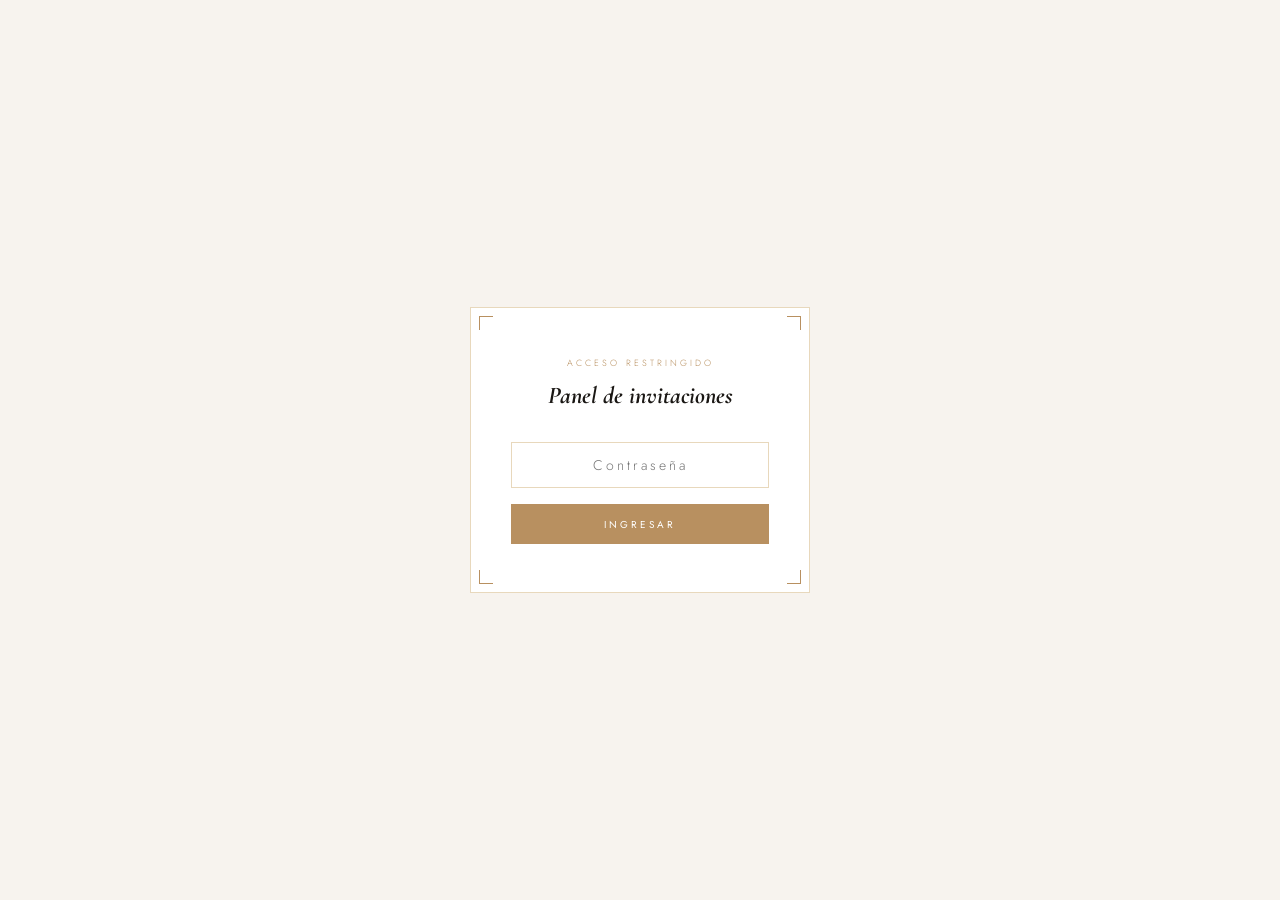
<file: admin-panel.html>
<!DOCTYPE html>
<html lang="es">
<head>
<meta charset="UTF-8" />
<meta name="viewport" content="width=device-width, initial-scale=1.0" />
<title>Panel Admin — Invitaciones</title>
<link rel="preconnect" href="https://fonts.googleapis.com" />
<link href="https://fonts.googleapis.com/css2?family=Jost:wght@300;400;500&family=Cormorant+Garamond:ital,wght@0,400;1,300&display=swap" rel="stylesheet" />
<style>
  *, *::before, *::after { box-sizing: border-box; margin: 0; padding: 0; }

  :root {
    --cream: #f7f3ee;
    --ink: #1a1714;
    --ink-soft: #4a443e;
    --gold: #b89060;
    --gold-light: #e8d8bc;
    --line: rgba(184,144,96,0.25);
    --green: #4a7a40;
    --green-bg: #edf5e8;
    --red: #8b3a3a;
    --red-bg: #f8eded;
  }

  html, body {
    min-height: 100vh;
    background: var(--cream);
    font-family: 'Jost', sans-serif;
    font-weight: 300;
    color: var(--ink);
  }

  /* ── Login ── */
  #login-screen {
    display: flex;
    align-items: center;
    justify-content: center;
    min-height: 100vh;
    padding: 2rem;
  }

  .login-box {
    background: #fff;
    border: 1px solid var(--gold-light);
    padding: 3rem 2.5rem;
    width: 100%;
    max-width: 340px;
    position: relative;
  }
  .login-box::before, .login-box::after,
  .login-box .c-bl, .login-box .c-br {
    content: '';
    position: absolute;
    width: 14px; height: 14px;
    border-color: var(--gold);
    border-style: solid;
  }
  .login-box::before { top:8px; left:8px;   border-width: 1px 0 0 1px; }
  .login-box::after  { top:8px; right:8px;  border-width: 1px 1px 0 0; }
  .login-box .c-bl   { bottom:8px; left:8px;  border-width: 0 0 1px 1px; }
  .login-box .c-br   { bottom:8px; right:8px; border-width: 0 1px 1px 0; }

  .login-eyebrow {
    font-size: 9px;
    letter-spacing: 3px;
    text-transform: uppercase;
    color: var(--gold);
    text-align: center;
    margin-bottom: 0.75rem;
  }
  .login-title {
    font-family: 'Cormorant Garamond', serif;
    font-size: 1.5rem;
    font-style: italic;
    text-align: center;
    margin-bottom: 2rem;
  }

  input[type="password"] {
    width: 100%;
    border: 1px solid var(--gold-light);
    background: transparent;
    padding: 0.75rem 1rem;
    font-family: 'Jost', sans-serif;
    font-size: 14px;
    font-weight: 300;
    color: var(--ink);
    outline: none;
    text-align: center;
    letter-spacing: 3px;
    margin-bottom: 1rem;
    transition: border-color 0.2s;
  }
  input[type="password"]:focus { border-color: var(--gold); }

  .btn-gold {
    width: 100%;
    padding: 0.8rem;
    background: var(--gold);
    border: none;
    color: #fff;
    font-family: 'Jost', sans-serif;
    font-size: 10px;
    letter-spacing: 3px;
    text-transform: uppercase;
    cursor: pointer;
    transition: opacity 0.2s;
  }
  .btn-gold:hover { opacity: 0.85; }

  .login-error {
    font-size: 12px;
    color: var(--red);
    text-align: center;
    margin-top: 0.75rem;
    display: none;
  }

  /* ── Dashboard ── */
  #dashboard { display: none; }

  header {
    background: #fff;
    border-bottom: 1px solid var(--line);
    padding: 1.25rem 2rem;
    display: flex;
    align-items: center;
    justify-content: space-between;
  }
  .header-title {
    font-family: 'Cormorant Garamond', serif;
    font-size: 1.2rem;
    font-style: italic;
  }
  .header-eyebrow {
    font-size: 9px;
    letter-spacing: 2px;
    text-transform: uppercase;
    color: var(--gold);
    margin-bottom: 2px;
  }

  .btn-refresh {
    padding: 0.5rem 1rem;
    border: 1px solid var(--gold-light);
    background: transparent;
    font-family: 'Jost', sans-serif;
    font-size: 10px;
    letter-spacing: 2px;
    text-transform: uppercase;
    color: var(--gold);
    cursor: pointer;
    transition: all 0.2s;
  }
  .btn-refresh:hover { background: var(--gold); color: #fff; border-color: var(--gold); }

  .main {
    max-width: 900px;
    margin: 0 auto;
    padding: 2rem 1.5rem;
  }

  /* ── Stats ── */
  .stats-grid {
    display: grid;
    grid-template-columns: repeat(3, 1fr);
    gap: 12px;
    margin-bottom: 2rem;
  }

  .stat-card {
    background: #fff;
    border: 1px solid var(--gold-light);
    padding: 1.25rem 1.5rem;
    text-align: center;
  }
  .stat-num {
    font-family: 'Cormorant Garamond', serif;
    font-size: 2.5rem;
    font-weight: 400;
    color: var(--ink);
    line-height: 1;
    margin-bottom: 0.4rem;
  }
  .stat-label {
    font-size: 9px;
    letter-spacing: 2px;
    text-transform: uppercase;
    color: var(--gold);
  }

  /* ── Generator ── */
  .section-title {
    font-size: 9px;
    letter-spacing: 3px;
    text-transform: uppercase;
    color: var(--ink-soft);
    margin-bottom: 1rem;
    padding-bottom: 0.5rem;
    border-bottom: 1px solid var(--line);
  }

  .generator-box {
    background: #fff;
    border: 1px solid var(--gold-light);
    padding: 1.5rem;
    margin-bottom: 2rem;
  }
  .gen-row {
    display: flex;
    gap: 10px;
    align-items: stretch;
  }
  .gen-input {
    flex: 1;
    border: 1px solid var(--gold-light);
    background: transparent;
    padding: 0.65rem 1rem;
    font-family: 'Jost', sans-serif;
    font-size: 13px;
    font-weight: 300;
    color: var(--ink);
    outline: none;
    transition: border-color 0.2s;
  }
  .gen-input:focus { border-color: var(--gold); }

  .btn-gen {
    padding: 0 1.25rem;
    background: var(--ink);
    border: none;
    color: #fff;
    font-family: 'Jost', sans-serif;
    font-size: 10px;
    letter-spacing: 2px;
    text-transform: uppercase;
    cursor: pointer;
    white-space: nowrap;
    transition: opacity 0.2s;
  }
  .btn-gen:hover { opacity: 0.75; }

  .gen-result {
    display: none;
    margin-top: 1rem;
    padding: 0.85rem 1rem;
    background: var(--cream);
    border: 1px solid var(--gold-light);
    display: flex;
    align-items: center;
    justify-content: space-between;
    gap: 10px;
    flex-wrap: wrap;
  }
  .gen-url {
    font-family: 'Jost', sans-serif;
    font-size: 12px;
    color: var(--ink-soft);
    word-break: break-all;
    flex: 1;
  }
  .btn-copy {
    padding: 0.4rem 0.85rem;
    border: 1px solid var(--gold);
    background: transparent;
    color: var(--gold);
    font-family: 'Jost', sans-serif;
    font-size: 10px;
    letter-spacing: 2px;
    text-transform: uppercase;
    cursor: pointer;
    white-space: nowrap;
    transition: all 0.2s;
    flex-shrink: 0;
  }
  .btn-copy:hover { background: var(--gold); color: #fff; }
  .copy-ok { font-size: 11px; color: var(--green); display: none; }

  /* ── Table ── */
  .table-wrap {
    background: #fff;
    border: 1px solid var(--gold-light);
    overflow-x: auto;
  }

  table {
    width: 100%;
    border-collapse: collapse;
    font-size: 13px;
  }
  thead tr {
    border-bottom: 1px solid var(--gold-light);
  }
  th {
    font-size: 9px;
    letter-spacing: 2px;
    text-transform: uppercase;
    color: var(--gold);
    font-weight: 400;
    padding: 1rem 1.25rem;
    text-align: left;
    white-space: nowrap;
  }
  td {
    padding: 0.85rem 1.25rem;
    border-bottom: 1px solid var(--line);
    color: var(--ink-soft);
    vertical-align: middle;
  }
  tr:last-child td { border-bottom: none; }
  tr:hover td { background: #faf8f5; }

  .td-name {
    font-family: 'Cormorant Garamond', serif;
    font-size: 15px;
    font-style: italic;
    color: var(--ink);
  }
  .badge {
    display: inline-block;
    padding: 3px 10px;
    font-size: 10px;
    letter-spacing: 1px;
    border-radius: 2px;
    font-family: 'Jost', sans-serif;
  }
  .badge-yes { background: var(--green-bg); color: var(--green); }
  .badge-no  { background: var(--red-bg);   color: var(--red); }
  .badge-pending { background: #f0f0e8; color: #888; }

  .empty-state {
    text-align: center;
    padding: 3rem;
    color: var(--gold);
    font-family: 'Cormorant Garamond', serif;
    font-size: 1.1rem;
    font-style: italic;
  }
  .loading { color: var(--gold); text-align: center; padding: 2rem; font-size: 13px; letter-spacing: 2px; }
</style>
</head>
<body>

<!-- LOGIN -->
<div id="login-screen">
  <div class="login-box">
    <div class="c-bl"></div><div class="c-br"></div>
    <p class="login-eyebrow">Acceso restringido</p>
    <h1 class="login-title">Panel de invitaciones</h1>
    <input type="password" id="password-input" placeholder="Contraseña" onkeydown="if(event.key==='Enter')login()" />
    <button class="btn-gold" onclick="login()">Ingresar</button>
    <p class="login-error" id="login-error">Contraseña incorrecta</p>
  </div>
</div>

<!-- DASHBOARD -->
<div id="dashboard">
  <header>
    <div>
      <p class="header-eyebrow">Panel admin</p>
      <p class="header-title">Gestión de invitaciones</p>
    </div>
    <button class="btn-refresh" onclick="cargarRSVPs()">↻ Actualizar</button>
  </header>

  <div class="main">

    <!-- Stats -->
    <div class="stats-grid">
      <div class="stat-card">
        <div class="stat-num" id="stat-total">—</div>
        <div class="stat-label">Total invitados</div>
      </div>
      <div class="stat-card">
        <div class="stat-num" id="stat-yes" style="color: var(--green)">—</div>
        <div class="stat-label">Confirman asistencia</div>
      </div>
      <div class="stat-card">
        <div class="stat-num" id="stat-no" style="color: var(--red)">—</div>
        <div class="stat-label">No asisten</div>
      </div>
    </div>

    <!-- Generador de links -->
    <div class="generator-box">
      <p class="section-title" style="margin-bottom:1rem;">Generar link personalizado</p>
      <div class="gen-row">
        <input class="gen-input" id="gen-nombre" type="text" placeholder="Nombre del invitado…" oninput="generarLink()" />
        <button class="btn-gen" onclick="copiarLink()">Copiar link</button>
      </div>
      <div class="gen-result" id="gen-result" style="display:none">
        <span class="gen-url" id="gen-url"></span>
        <span class="copy-ok" id="copy-ok">¡Copiado!</span>
      </div>
    </div>

    <!-- Tabla -->
    <p class="section-title">Respuestas recibidas</p>
    <div class="table-wrap">
      <div class="loading" id="loading">Cargando…</div>
      <table id="rsvp-table" style="display:none">
        <thead>
          <tr>
            <th>Invitado/a</th>
            <th>Estado</th>
            <th>Mensaje</th>
            <th>Fecha</th>
          </tr>
        </thead>
        <tbody id="rsvp-body"></tbody>
      </table>
      <div class="empty-state" id="empty-state" style="display:none">
        Aún no hay respuestas
      </div>
    </div>

  </div>
</div>

<script>
// ╔══════════════════════════════════════════════════════╗
// ║  REEMPLAZAR con la URL de tu Google Apps Script      ║
// ╚══════════════════════════════════════════════════════╝
const SCRIPT_URL = "https://script.google.com/macros/s/TU_ID_AQUI/exec";

// ╔══════════════════════════════════════════════════════╗
// ║  URL base de tu GitHub Pages (con index.html)        ║
// ╚══════════════════════════════════════════════════════╝
const BASE_INVITE_URL = "https://TU-USUARIO.github.io/TU-REPO/";

let storedPassword = "";

function login() {
  const pass = document.getElementById("password-input").value;
  const err  = document.getElementById("login-error");
  err.style.display = "none";

  // Validación rápida local (la clave real se verifica en el servidor)
  if (!pass) { err.style.display = "block"; err.textContent = "Ingresá la contraseña"; return; }

  storedPassword = pass;
  document.getElementById("login-screen").style.display = "none";
  document.getElementById("dashboard").style.display = "block";
  cargarRSVPs();
}

async function cargarRSVPs() {
  document.getElementById("loading").style.display = "block";
  document.getElementById("rsvp-table").style.display = "none";
  document.getElementById("empty-state").style.display = "none";

  try {
    const res  = await fetch(`${SCRIPT_URL}?action=list&password=${encodeURIComponent(storedPassword)}`);
    const json = await res.json();

    if (!json.ok) {
      document.getElementById("loading").textContent = "Error: " + json.error;
      return;
    }

    const data = json.data || [];
    actualizarStats(data);
    renderTabla(data);
  } catch (e) {
    document.getElementById("loading").textContent = "Error de red: " + e.message;
  }
}

function actualizarStats(data) {
  const total = data.length;
  const yes   = data.filter(r => r.asiste && r.asiste.includes("Asiste")).length;
  const no    = data.filter(r => r.asiste && r.asiste.includes("No")).length;
  document.getElementById("stat-total").textContent = total;
  document.getElementById("stat-yes").textContent   = yes;
  document.getElementById("stat-no").textContent    = no;
}

function renderTabla(data) {
  document.getElementById("loading").style.display = "none";

  if (data.length === 0) {
    document.getElementById("empty-state").style.display = "block";
    return;
  }

  const tbody = document.getElementById("rsvp-body");
  tbody.innerHTML = "";

  data.forEach(r => {
    const isYes = r.asiste && r.asiste.includes("Asiste") && !r.asiste.includes("No");
    const isNo  = r.asiste && r.asiste.includes("No");
    const badge = isYes
      ? `<span class="badge badge-yes">Asiste</span>`
      : isNo
      ? `<span class="badge badge-no">No asiste</span>`
      : `<span class="badge badge-pending">Pendiente</span>`;

    tbody.innerHTML += `
      <tr>
        <td class="td-name">${r.nombre || "—"}</td>
        <td>${badge}</td>
        <td>${r.mensaje || "<span style='color:#ccc'>—</span>"}</td>
        <td style="font-size:12px; color:#aaa; white-space:nowrap">${r.fecha || ""}</td>
      </tr>`;
  });

  document.getElementById("rsvp-table").style.display = "table";
}

function generarLink() {
  const nombre = document.getElementById("gen-nombre").value.trim();
  const result = document.getElementById("gen-result");
  const urlEl  = document.getElementById("gen-url");

  if (!nombre) { result.style.display = "none"; return; }

  const url = `${BASE_INVITE_URL}?nombre=${encodeURIComponent(nombre)}`;
  urlEl.textContent = url;
  result.style.display = "flex";
}

function copiarLink() {
  const nombre = document.getElementById("gen-nombre").value.trim();
  if (!nombre) return;

  const url = `${BASE_INVITE_URL}?nombre=${encodeURIComponent(nombre)}`;
  navigator.clipboard.writeText(url).then(() => {
    const ok = document.getElementById("copy-ok");
    ok.style.display = "inline";
    setTimeout(() => ok.style.display = "none", 2000);
  });
}
</script>
</body>
</html>
</file>
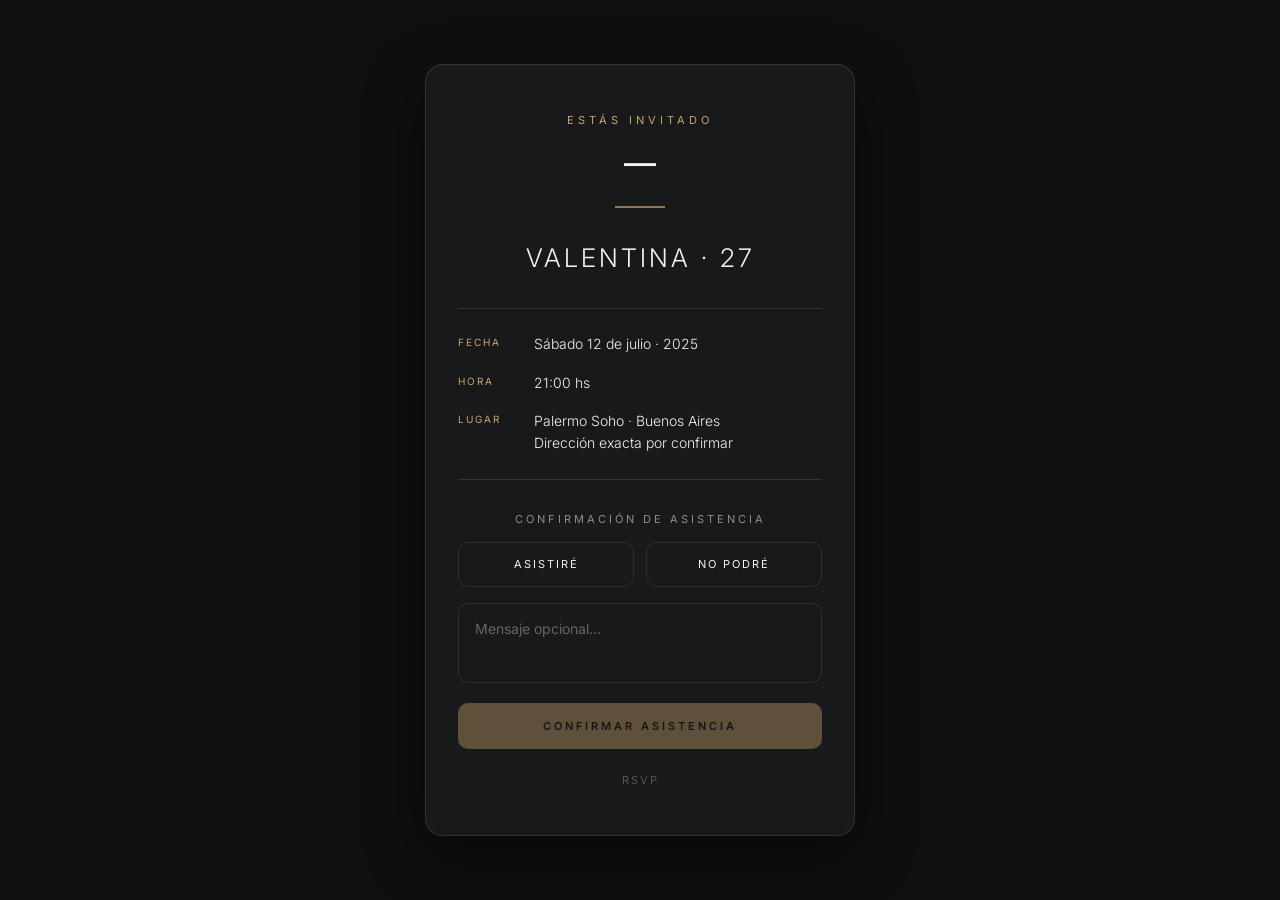
<file: explorar.html>
<!DOCTYPE html>
<html lang="es">
<head>
<meta charset="UTF-8" />
<meta name="viewport" content="width=device-width, initial-scale=1.0" />

<title>Invitación</title>

<link rel="preconnect" href="https://fonts.googleapis.com" />
<link href="https://fonts.googleapis.com/css2?family=Inter:wght@300;400;500;600&display=swap" rel="stylesheet" />

<style>
  /* ───────── RESET ───────── */
  *, *::before, *::after {
    box-sizing: border-box;
    margin: 0;
    padding: 0;
  }

  :root {
    --bg: #0f0f10;
    --card: #18191b;
    --text: #f3f3f3;
    --muted: #8e8e8e;
    --accent: #c9a46b;
    --line: rgba(201,164,107,0.18);
  }

  html, body {
    min-height: 100vh;
    background: var(--bg);
    font-family: 'Inter', sans-serif;
    color: var(--text);
  }

  body {
    display: flex;
    align-items: center;
    justify-content: center;
    padding: 2rem 1rem;
  }

  /* ───────── CARD ───────── */
  .card {
    width: 100%;
    max-width: 430px;
    background: var(--card);
    border: 1px solid var(--line);
    border-radius: 18px;
    padding: 3rem 2rem;
    box-shadow:
      0 20px 60px rgba(0,0,0,0.45),
      inset 0 1px 0 rgba(255,255,255,0.03);
  }

  /* ───────── TYPO ───────── */
  .eyebrow {
    text-align: center;
    font-size: 11px;
    letter-spacing: 4px;
    text-transform: uppercase;
    color: var(--accent);
    margin-bottom: 1rem;
  }

  .guest-name {
    text-align: center;
    font-size: 2rem;
    font-weight: 500;
    letter-spacing: 1px;
    text-transform: uppercase;
    margin-bottom: 1.5rem;
  }

  .divider {
    width: 50px;
    height: 2px;
    background: var(--accent);
    margin: 0 auto 2rem;
    opacity: 0.7;
  }

  .event-title {
    text-align: center;
    font-size: 1.6rem;
    font-weight: 300;
    letter-spacing: 3px;
    text-transform: uppercase;
    margin-bottom: 2rem;
    line-height: 1.4;
  }

  /* ───────── INFO ───────── */
  .info-block {
    border-top: 1px solid var(--line);
    border-bottom: 1px solid var(--line);
    padding: 1.5rem 0;
    margin-bottom: 2rem;
  }

  .info-row {
    display: flex;
    gap: 1rem;
    margin-bottom: 1rem;
  }

  .info-row:last-child {
    margin-bottom: 0;
  }

  .info-label {
    min-width: 60px;
    font-size: 10px;
    letter-spacing: 2px;
    text-transform: uppercase;
    color: var(--accent);
    padding-top: 3px;
  }

  .info-value {
    color: var(--text);
    font-size: 14px;
    line-height: 1.6;
    font-weight: 300;
  }

  /* ───────── RSVP ───────── */
  .rsvp-label {
    text-align: center;
    font-size: 11px;
    letter-spacing: 3px;
    text-transform: uppercase;
    color: var(--muted);
    margin-bottom: 1rem;
  }

  .rsvp-buttons {
    display: grid;
    grid-template-columns: 1fr 1fr;
    gap: 12px;
    margin-bottom: 1rem;
  }

  .btn-rsvp {
    padding: 0.9rem;
    background: transparent;
    border: 1px solid #2e2e2e;
    color: var(--text);
    font-family: inherit;
    font-size: 11px;
    letter-spacing: 2px;
    text-transform: uppercase;
    border-radius: 10px;
    cursor: pointer;
    transition: all 0.2s ease;
  }

  .btn-rsvp:hover {
    border-color: var(--accent);
    color: var(--accent);
  }

  .btn-rsvp.selected-yes {
    background: var(--accent);
    border-color: var(--accent);
    color: #111;
    font-weight: 600;
  }

  .btn-rsvp.selected-no {
    background: #2a2a2a;
    border-color: #2a2a2a;
  }

  textarea {
    width: 100%;
    height: 80px;
    resize: none;
    background: transparent;
    border: 1px solid #2e2e2e;
    border-radius: 10px;
    padding: 1rem;
    color: var(--text);
    font-family: inherit;
    font-size: 14px;
    margin-bottom: 1rem;
    outline: none;
    transition: border-color 0.2s;
  }

  textarea:focus {
    border-color: var(--accent);
  }

  textarea::placeholder {
    color: #666;
  }

  .btn-submit {
    width: 100%;
    padding: 1rem;
    border: none;
    border-radius: 10px;
    background: var(--accent);
    color: #111;
    font-family: inherit;
    font-size: 11px;
    font-weight: 600;
    letter-spacing: 3px;
    text-transform: uppercase;
    cursor: pointer;
    transition: opacity 0.2s;
  }

  .btn-submit:hover {
    opacity: 0.9;
  }

  .btn-submit:disabled {
    opacity: 0.4;
    cursor: not-allowed;
  }

  /* ───────── STATES ───────── */
  .msg-success,
  .msg-error {
    display: none;
    text-align: center;
    padding: 1rem;
    border-radius: 10px;
    font-size: 13px;
    margin-bottom: 1rem;
  }

  .msg-success {
    background: rgba(80,140,90,0.15);
    color: #8ed49a;
  }

  .msg-error {
    background: rgba(170,70,70,0.15);
    color: #ff9b9b;
  }

  .footer-note {
    text-align: center;
    margin-top: 1.5rem;
    font-size: 11px;
    letter-spacing: 2px;
    color: #555;
    text-transform: uppercase;
  }

  @media (max-width: 480px) {
    .card {
      padding: 2.5rem 1.5rem;
    }

    .guest-name {
      font-size: 1.7rem;
    }

    .event-title {
      font-size: 1.3rem;
    }
  }
</style>
</head>

<body>

<div class="card">

  <p class="eyebrow">Estás invitado</p>

  <h1 class="guest-name" id="guest-name">—</h1>

  <div class="divider"></div>

  <!-- PERSONALIZAR -->
  <h2 class="event-title">
    Valentina · 27
  </h2>

  <div class="info-block">

    <!-- PERSONALIZAR -->
    <div class="info-row">
      <span class="info-label">Fecha</span>
      <span class="info-value">Sábado 12 de julio · 2025</span>
    </div>

    <div class="info-row">
      <span class="info-label">Hora</span>
      <span class="info-value">21:00 hs</span>
    </div>

    <div class="info-row">
      <span class="info-label">Lugar</span>
      <span class="info-value">
        Palermo Soho · Buenos Aires<br>
        Dirección exacta por confirmar
      </span>
    </div>

  </div>

  <!-- RSVP -->
  <p class="rsvp-label">Confirmación de asistencia</p>

  <div class="rsvp-buttons">
    <button class="btn-rsvp" id="btn-yes" onclick="selectRSVP(true)">
      Asistiré
    </button>

    <button class="btn-rsvp" id="btn-no" onclick="selectRSVP(false)">
      No podré
    </button>
  </div>

  <textarea
    id="mensaje"
    placeholder="Mensaje opcional..."
  ></textarea>

  <div class="msg-success" id="msg-ok">
    Confirmación enviada correctamente.
  </div>

  <div class="msg-error" id="msg-err">
    Ocurrió un error.
  </div>

  <button
    class="btn-submit"
    id="btn-submit"
    onclick="enviarRSVP()"
    disabled
  >
    Confirmar asistencia
  </button>

  <p class="footer-note">
    RSVP
  </p>

</div>

<script>
// ───────── GOOGLE APPS SCRIPT ─────────
const SCRIPT_URL = "https://script.google.com/macros/s/TU_ID_AQUI/exec";

let selectedAsiste = null;

// Leer nombre desde URL
const params = new URLSearchParams(window.location.search);

const nombre =
  params.get("nombre") ||
  params.get("n") ||
  "";

if (nombre) {
  document.getElementById("guest-name").textContent = nombre;
  document.title = `Invitación para ${nombre}`;
}

// Selección RSVP
function selectRSVP(asiste) {

  selectedAsiste = asiste;

  document.getElementById("btn-yes").className =
    "btn-rsvp" + (asiste ? " selected-yes" : "");

  document.getElementById("btn-no").className =
    "btn-rsvp" + (!asiste ? " selected-no" : "");

  document.getElementById("btn-submit").disabled = false;
}

// Enviar RSVP
async function enviarRSVP() {

  if (selectedAsiste === null) return;

  const btn = document.getElementById("btn-submit");

  btn.disabled = true;
  btn.textContent = "Enviando...";

  const msgOk  = document.getElementById("msg-ok");
  const msgErr = document.getElementById("msg-err");

  msgOk.style.display = "none";
  msgErr.style.display = "none";

  try {

    const res = await fetch(SCRIPT_URL, {
      method: "POST",

      body: JSON.stringify({
        action: "rsvp",
        nombre: nombre || "Invitado",
        asiste: selectedAsiste,
        mensaje: document.getElementById("mensaje").value
      })
    });

    const data = await res.json();

    if (data.ok) {

      msgOk.style.display = "block";
      btn.textContent = "Confirmado";

    } else {
      throw new Error(data.error);
    }

  } catch (e) {

    msgErr.style.display = "block";
    msgErr.textContent = "Error: " + e.message;

    btn.disabled = false;
    btn.textContent = "Confirmar asistencia";
  }
}
</script>

</body>
</html>
</file>
